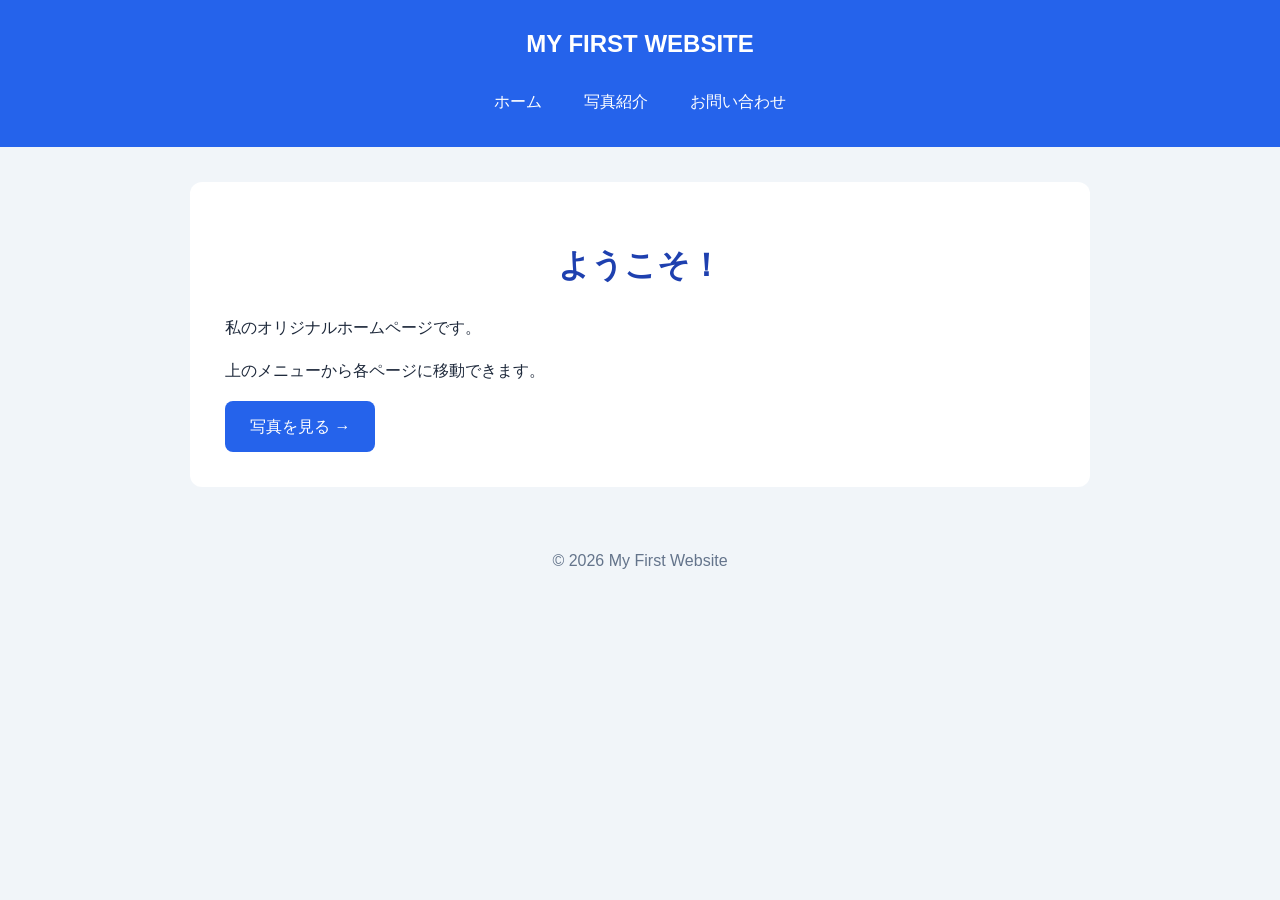
<file: index.html>
<!DOCTYPE html>

<html lang="ja">

<head>

  <meta charset="UTF-8">

  <meta name="viewport" content="width=device-width, initial-scale=1">

  <title>ホーム | My Website</title>

<link rel="stylesheet" href="style.css">

</head>

<body>

  <header>

    <h2>MY FIRST WEBSITE</h2>

    <nav>

      <a href="index.html">ホーム</a>

      <a href="gallery.html">写真紹介</a>

      <a href="contact.html">お問い合わせ</a>

    </nav>

  </header>

 

  <main>

    <h1>ようこそ！</h1>

    <p>私のオリジナルホームページです。</p>

    <p>上のメニューから各ページに移動できます。</p>

<a href="gallery.html" class="button">

  写真を見る →

</a>

  </main>

 

  <footer>© 2026 My First Website</footer>

</body>

</html>
</file>
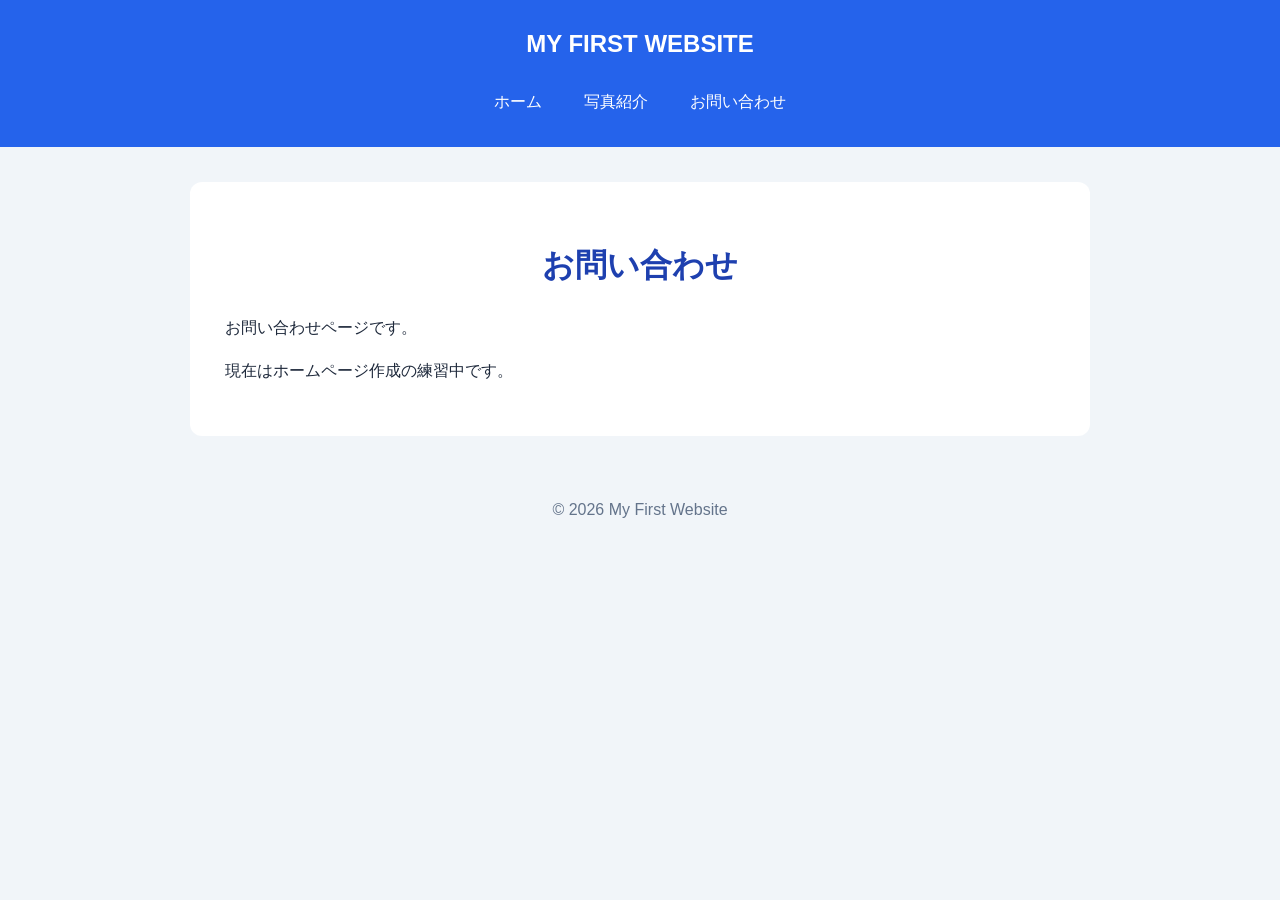
<file: contact.html>
<!DOCTYPE html>

<html lang="ja">

<head>

  <meta charset="UTF-8">

  <meta name="viewport" content="width=device-width, initial-scale=1">

  <title>お問い合わせ | My Website</title>

  <link rel="stylesheet" href="style.css">

</head>

<body>

  <header>

    <h2>MY FIRST WEBSITE</h2>

    <nav>

      <a href="index.html">ホーム</a>

      <a href="gallery.html">写真紹介</a>

      <a href="contact.html">お問い合わせ</a>

    </nav>

  </header>

 

  <main>

    <h1>お問い合わせ</h1>

    <p>お問い合わせページです。</p>

    <p>現在はホームページ作成の練習中です。</p>

  </main>

 

  <footer>© 2026 My First Website</footer>

</body>

</html>
</file>
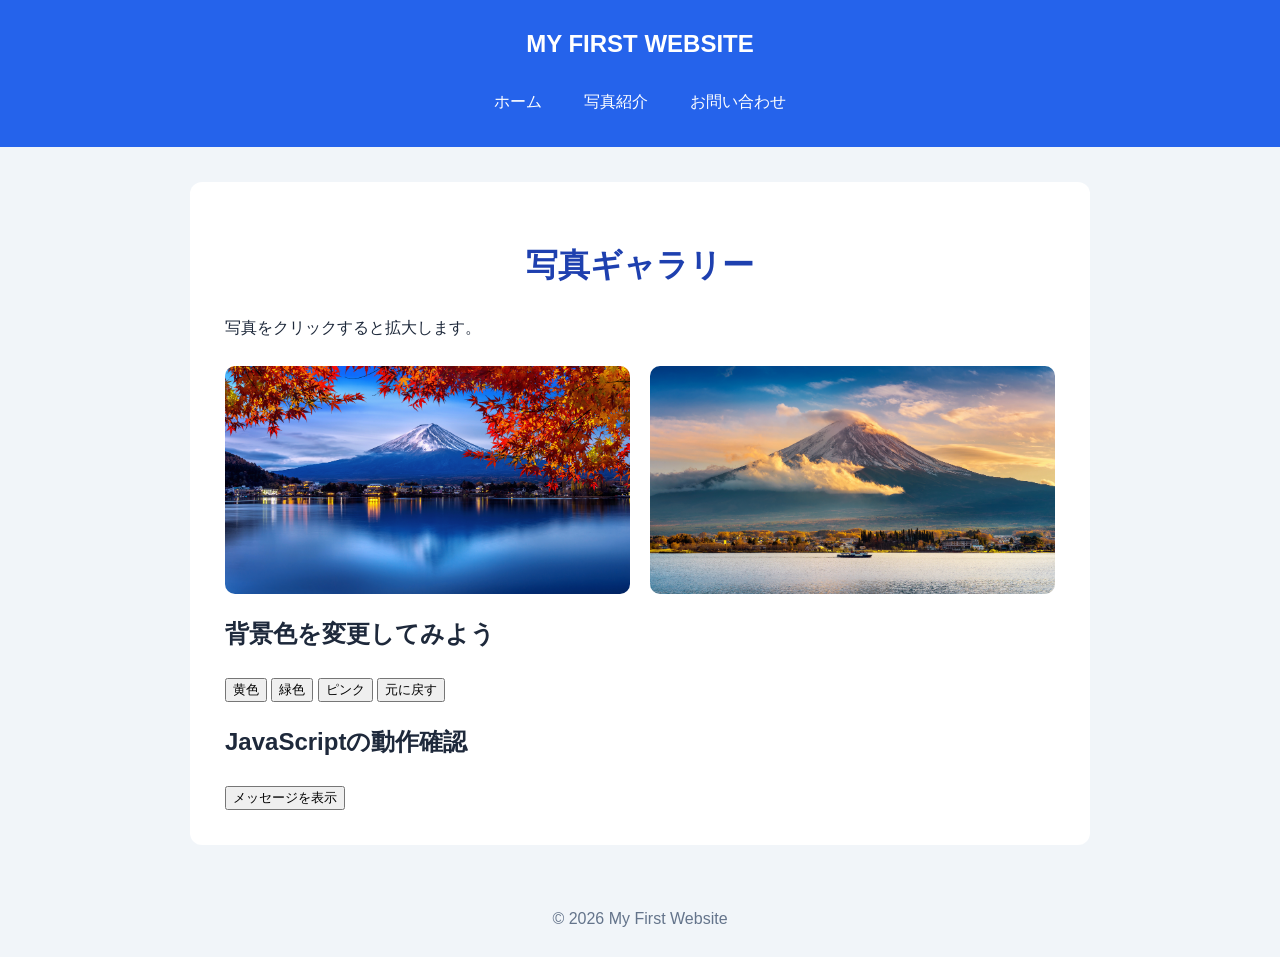
<file: gallery.html>
<!DOCTYPE html>

<html lang="ja">

<head>

  <meta charset="UTF-8">

  <meta name="viewport" content="width=device-width, initial-scale=1">

  <title>写真紹介 | My Website</title>

 <link rel="stylesheet" href="style.css">

</head>

<body>

  <header>

    <h2>MY FIRST WEBSITE</h2>

    <nav>

      <a href="index.html">ホーム</a>

      <a href="gallery.html">写真紹介</a>

      <a href="contact.html">お問い合わせ</a>

    </nav>

  </header>

 

<main>

  <h1>写真ギャラリー</h1>

  <p>写真をクリックすると拡大します。</p>

 

  <div class="gallery">

    <img src="photo.png"

         alt="写真1"

         onclick="openImage(this.src)"

         tabindex="0"

         role="button"

         aria-label="写真1を拡大"

         onkeydown="if(event.key==='Enter')openImage(this.src)">

 

    <img src="photo2.jpg"

         alt="写真2"

         onclick="openImage(this.src)"

         tabindex="0"

         role="button"

         aria-label="写真2を拡大"

         onkeydown="if(event.key==='Enter')openImage(this.src)">

  </div>

 

  <div id="imageModal" class="modal" hidden

       onclick="closeImage()">

    <img id="modalImage" alt="拡大写真">

    <button type="button"

            onclick="closeImage()">

      閉じる ×

    </button>

  </div>

<h2>背景色を変更してみよう</h2>

 

<button onclick="changeColor('#fef3c7')">

  黄色

</button>

 

<button onclick="changeColor('#dcfce7')">

  緑色

</button>

 

<button onclick="changeColor('#fce7f3')">

  ピンク

</button>

 

<button onclick="changeColor('#f1f5f9')">

  元に戻す

</button>

 

<h2>JavaScriptの動作確認</h2>

 

<button onclick="showMessage()">

  メッセージを表示

</button>

</main>

 

  <footer>© 2026 My First Website</footer>

<script src="script.js"></script>

</body>

</html>
</file>
<file: style.css>
/* ページ全体 */

* {

  box-sizing: border-box;

}

 

body {

  margin: 0;

  font-family: "Meiryo", sans-serif;

  background: #f1f5f9;

  color: #1e293b;

  line-height: 1.7;

}

 

/* ヘッダー */

header {

  background: #2563eb;

  color: white;

  text-align: center;

  padding: 24px 15px;

}

 

header h2 {

  margin: 0 0 15px;

}

 

/* ナビゲーション */

nav {

  display: flex;

  justify-content: center;

  flex-wrap: wrap;

  gap: 10px;

}

 

nav a {

  color: white;

  text-decoration: none;

  padding: 8px 16px;

  border-radius: 6px;

  transition: background 0.3s;

}

 

nav a:hover {

  background: #1d4ed8;

}

 

/* メイン部分 */

main {

  background: white;

  max-width: 900px;

  margin: 35px auto;

  padding: 35px;

  border-radius: 12px;

}

 

h1 {

  text-align: center;

  color: #1e40af;

}

 

/* 写真の配置 */

.gallery {

  display: grid;

  grid-template-columns: repeat(2, 1fr);

  gap: 20px;

  margin-top: 25px;

}

 

.gallery img {

  width: 100%;

  aspect-ratio: 16 / 9;

  object-fit: cover;

  border-radius: 10px;

}

 

/* ボタン */

.button {

  display: inline-block;

  background: #2563eb;

  color: white;

  padding: 12px 25px;

  border-radius: 8px;

  text-decoration: none;

  transition: background 0.3s;

}

 

.button:hover {

  background: #1d4ed8;

}

 

/* フッター */

footer {

  text-align: center;

  color: #64748b;

  padding: 25px;

}

 

/* スマートフォン対応 */

@media (max-width: 600px) {

  main {

    margin: 15px;

    padding: 20px;

  }

 

  .gallery {

    grid-template-columns: 1fr;

  }

 

  header h2 {

    font-size: 20px;

  }

}
/* 写真にマウスを乗せたとき */

.gallery img {

  cursor: pointer;

  transition: transform 0.3s;

}

 

.gallery img:hover {

  transform: scale(1.03);

}

 

/* 拡大表示の背景 */

.modal {

  position: fixed;

  inset: 0;

  background: rgba(0, 0, 0, 0.85);

  display: flex;

  flex-direction: column;

  align-items: center;

  justify-content: center;

  gap: 20px;

  padding: 20px;

  z-index: 1000;

}

 

/* 非表示のとき */

.modal[hidden] {

  display: none;

}

 

/* 拡大写真 */

.modal img {

  max-width: 90%;

  max-height: 75vh;

  object-fit: contain;

  border-radius: 8px;

}

 

/* 閉じるボタン */

.modal button {

  background: white;

  color: #111827;

  border: none;

  padding: 10px 24px;

  border-radius: 8px;

  cursor: pointer;

}
</file>
